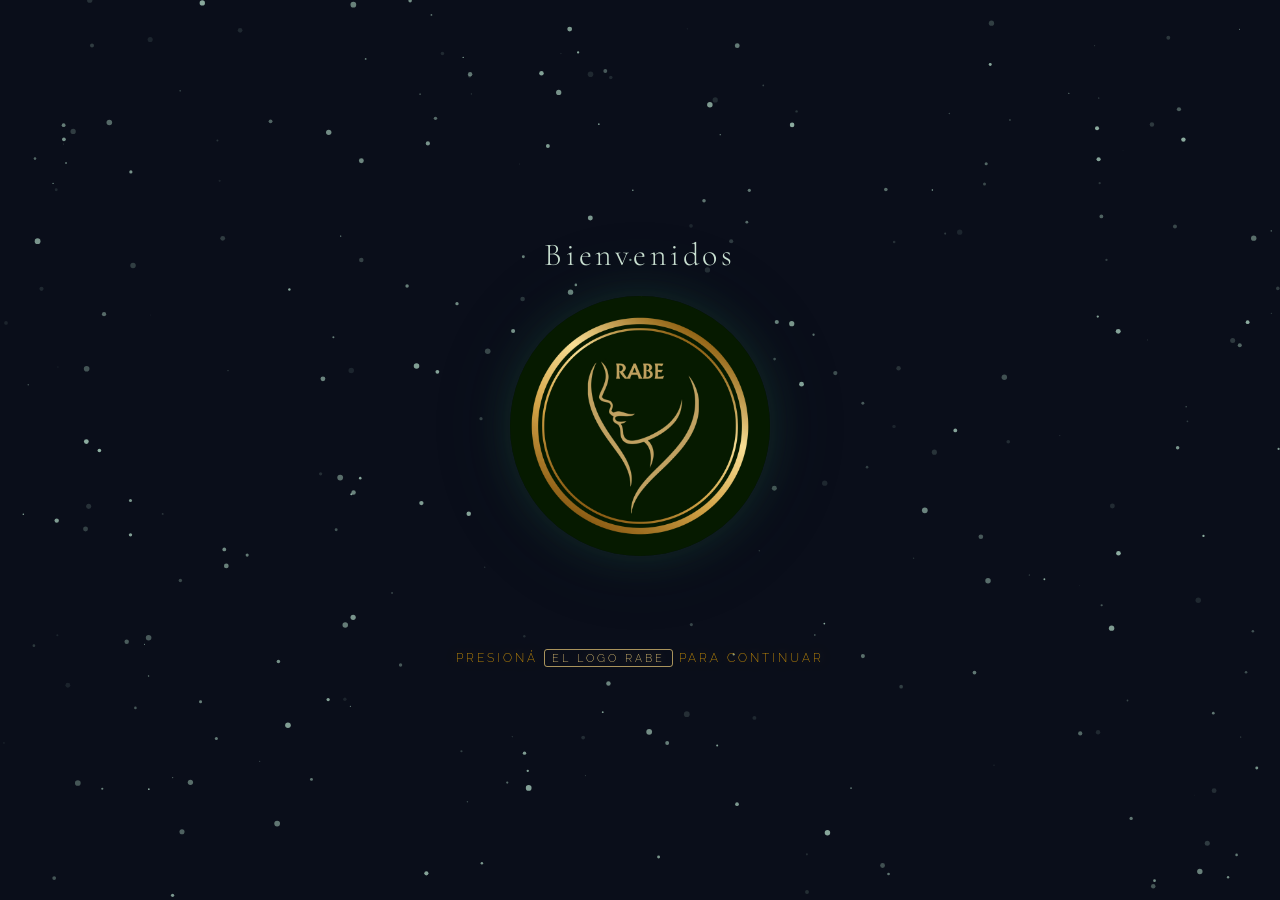
<file: index.html>
<!DOCTYPE html>
<html lang="es">
<head>
    <meta charset="UTF-8" />
    <meta name="viewport" content="width=device-width, initial-scale=1.0"/>
    <title>Rabe Terapias Holísticas</title>
    <link rel="icon" type="image/png" href="./img/logo2.jpg">
    <link rel="stylesheet" href="intro.css" />
</head>
<body>

<canvas id="particles"></canvas>

<div class="scene" id="scene">

    <div class="portal" id="circle">

    <p class="welcome-top" id="msg">
        Bienvenidos
    </p>

    <img 
        src="./img/logo6.jpg" 
        alt="Logo"
        class="portal-image"
    />

    <p class="welcome-bottom" id="msgSecondary">
        El camino te espera
    </p>

</div>

    <p class="hint" id="hint">Presioná <span>El logo Rabe</span> para continuar</p>
    

</div>

<script src="intro.js"></script>
</body>
</html>
</file>
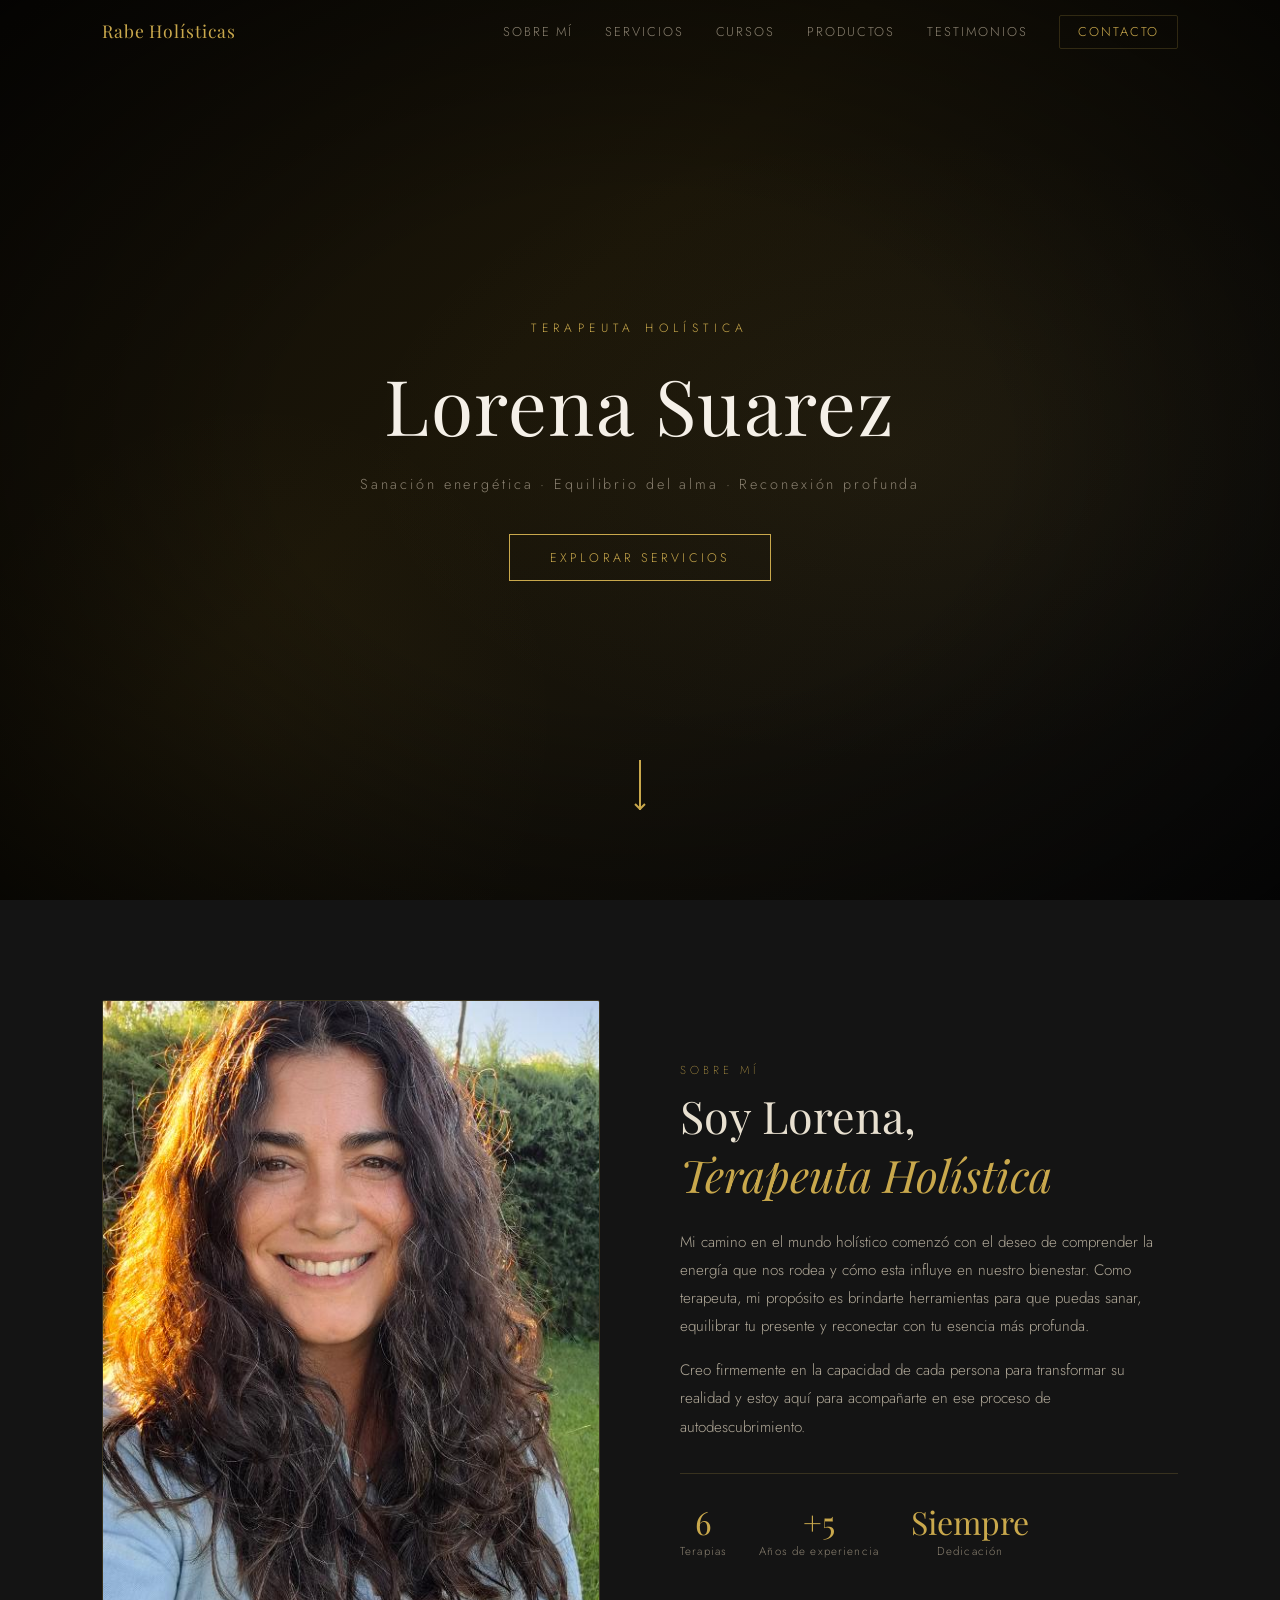
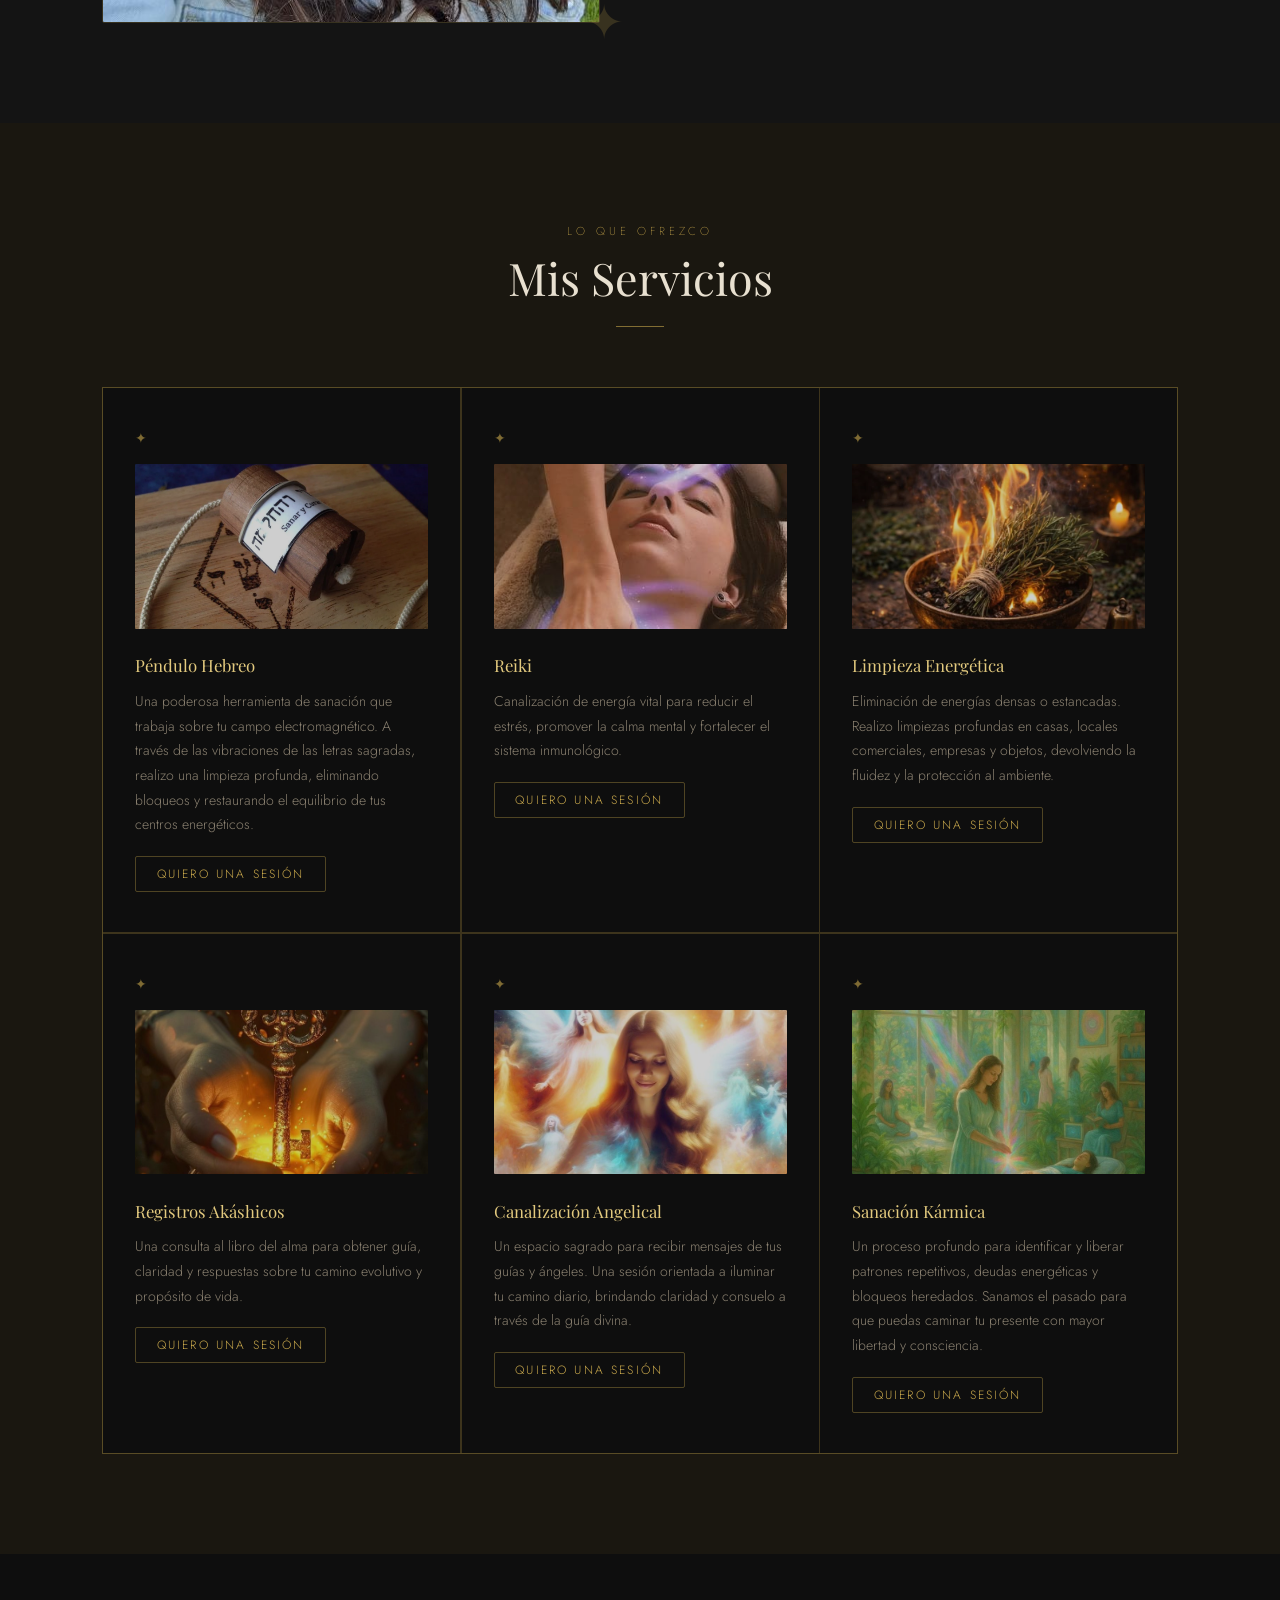
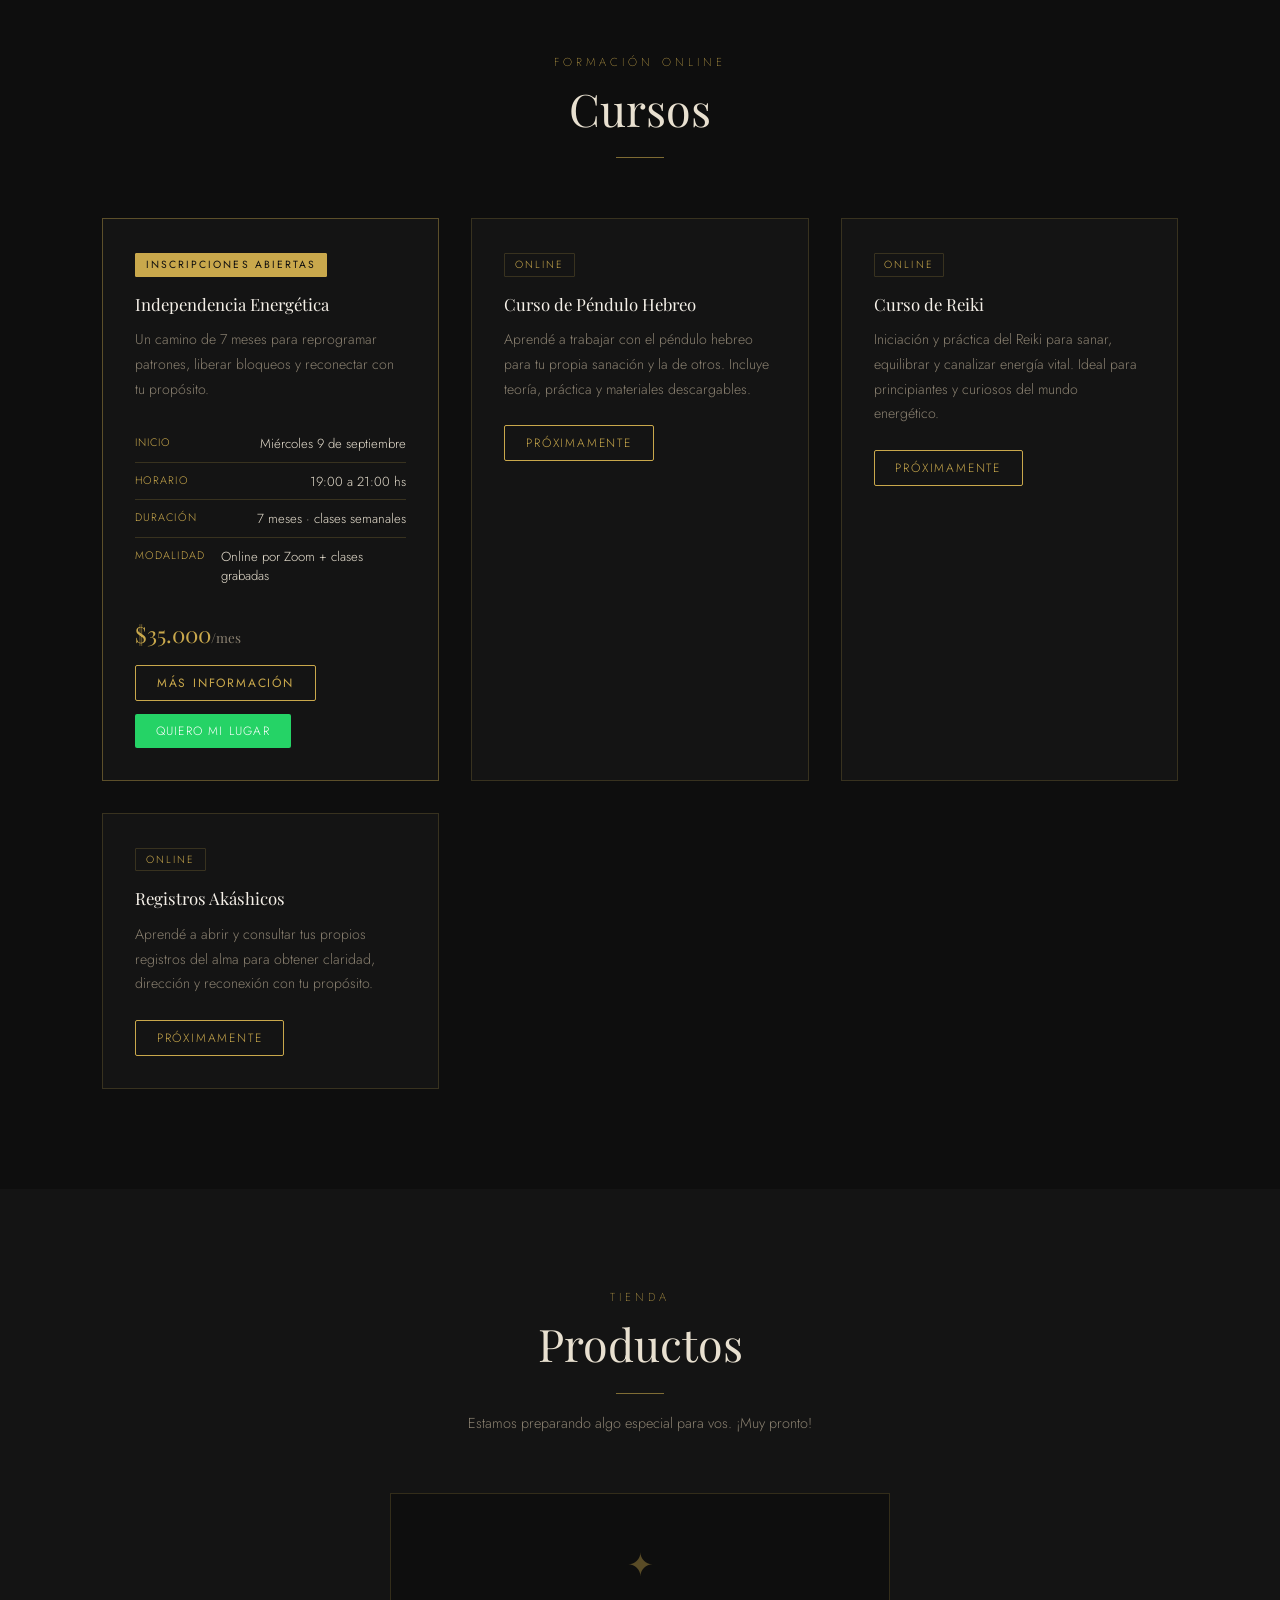
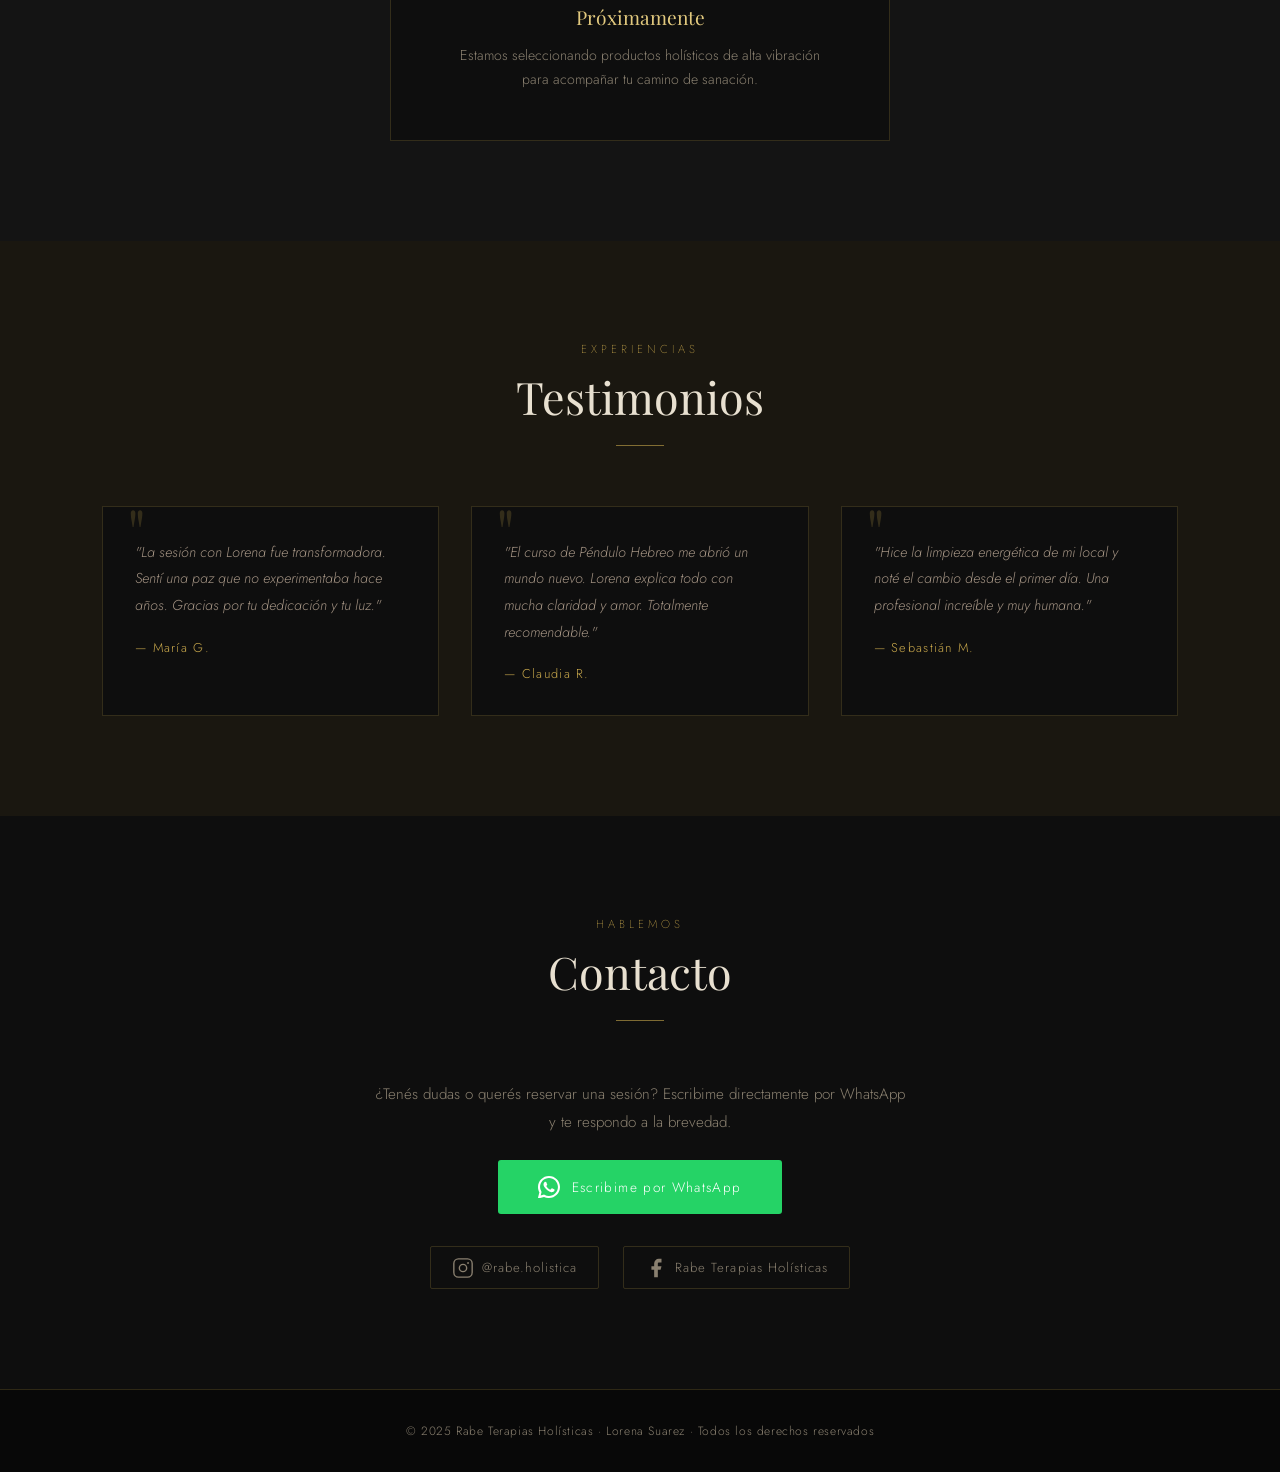
<file: inicio.html>
<!DOCTYPE html>
<html lang="es">
<head>
  <meta charset="UTF-8"/>
  <meta name="viewport" content="width=device-width, initial-scale=1.0"/>
  <title>Rabe Terapias Holísticas — Lorena Suarez</title>
  <link rel="icon" type="image/png" href="./img/logo2.jpg">
  <link rel="preconnect" href="https://fonts.googleapis.com"/>
  <link rel="preconnect" href="https://fonts.gstatic.com" crossorigin/>
  <link href="https://fonts.googleapis.com/css2?family=Playfair+Display:ital,wght@0,400;0,500;1,400&family=Jost:wght@200;300;400&display=swap" rel="stylesheet"/>
  <link rel="stylesheet" href="style.css"/>
</head>
<body>

  <!-- ── NAV ── -->
  <nav id="nav">
    <div class="nav-inner">
      <a class="nav-logo" href="#"><span>Rabe Holísticas</span></a>
      <ul class="nav-links">
        <li><a href="#sobre-mi">Sobre mí</a></li>
        <li><a href="#servicios">Servicios</a></li>
        <li><a href="#cursos">Cursos</a></li>
        <li><a href="#productos">Productos</a></li>
        <li><a href="#testimonios">Testimonios</a></li>
        <li><a href="#contacto" class="nav-cta">Contacto</a></li>
      </ul>
      <button class="burger" id="burger" aria-label="Menú">
        <span></span><span></span><span></span>
      </button>
    </div>
  </nav>

  <!-- ── HERO ── -->
  <section class="hero" id="hero">
    <div class="hero-overlay"></div>
    <div class="hero-content reveal">
      <p class="hero-sub">Terapeuta Holística</p>
      <h1>Lorena Suarez</h1>
      <p class="hero-desc">Sanación energética · Equilibrio del alma · Reconexión profunda</p>
      <a href="#servicios" class="btn-gold">Explorar servicios</a>
    </div>
    <div class="hero-scroll">
    <span></span>
</div>
  </section>

  <!-- ── SOBRE MÍ ── -->
  <section class="sobre-mi section" id="sobre-mi">
    <div class="container split">
      <div class="split-img reveal-left">
        <div class="img-frame">
          <img src="img/lorena.jpg" alt="Lorena Suarez" onerror="this.style.display='none'; this.parentElement.classList.add('no-img')"/>
          <div class="img-placeholder">L</div>
        </div>
        <div class="ornament">✦</div>
      </div>
      <div class="split-text reveal-right">
        <p class="section-label">Sobre mí</p>
        <h2>Soy Lorena,<br/><em>Terapeuta Holística</em></h2>
        <p class="body-text">Mi camino en el mundo holístico comenzó con el deseo de comprender la energía que nos rodea y cómo esta influye en nuestro bienestar. Como terapeuta, mi propósito es brindarte herramientas para que puedas sanar, equilibrar tu presente y reconectar con tu esencia más profunda.</p>
        <p class="body-text">Creo firmemente en la capacidad de cada persona para transformar su realidad y estoy aquí para acompañarte en ese proceso de autodescubrimiento.</p>
        <div class="stats">
          <div class="stat"><span class="stat-num">6</span><span class="stat-label">Terapias</span></div>
          <div class="stat"><span class="stat-num">+5</span><span class="stat-label">Años de experiencia</span></div>
          <div class="stat"><span class="stat-num">Siempre</span><span class="stat-label">Dedicación</span></div>
        </div>
      </div>
    </div>
  </section>

  <!-- ── SERVICIOS ── -->
  <section class="servicios section" id="servicios">
    <div class="container">
      <div class="section-header reveal">
        <p class="section-label">Lo que ofrezco</p>
        <h2>Mis Servicios</h2>
        <div class="gold-line"></div>
      </div>
      <div class="cards-grid">

        <div class="card reveal">
          <div class="card-icon">✦</div>
          <img src="img/pendulo.jpg" alt="Péndulo Hebreo" onerror="this.style.display='none'"/>
          <h3>Péndulo Hebreo</h3>
          <p>Una poderosa herramienta de sanación que trabaja sobre tu campo electromagnético. A través de las vibraciones de las letras sagradas, realizo una limpieza profunda, eliminando bloqueos y restaurando el equilibrio de tus centros energéticos.</p>
          <a href="https://wa.me/5493489580280?text=Hola%20Lorena%2C%20me%20gustar%C3%ADa%20realizar%20una%20sesi%C3%B3n%20de%20P%C3%A9ndulo%20Hebreo.%20%C2%BFPodr%C3%ADas%20darme%20m%C3%A1s%20informaci%C3%B3n%3F" target="_blank" class="btn-servicio">Quiero una sesión</a>
        </div>

        <div class="card reveal">
          <div class="card-icon">✦</div>
          <img src="img/reiki.jpg" alt="Reiki" onerror="this.style.display='none'"/>
          <h3>Reiki</h3>
          <p>Canalización de energía vital para reducir el estrés, promover la calma mental y fortalecer el sistema inmunológico.</p>
          <a href="https://wa.me/5493489580280?text=Hola%20Lorena%2C%20me%20gustar%C3%ADa%20realizar%20una%20sesi%C3%B3n%20de%20Reiki.%20%C2%BFPodr%C3%ADas%20darme%20m%C3%A1s%20informaci%C3%B3n%3F" target="_blank" class="btn-servicio">Quiero una sesión</a>
        </div>

        <div class="card reveal">
          <div class="card-icon">✦</div>
          <img src="img/limpieza.jpg" alt="Limpieza Energética" onerror="this.style.display='none'"/>
          <h3>Limpieza Energética</h3>
          <p>Eliminación de energías densas o estancadas. Realizo limpiezas profundas en casas, locales comerciales, empresas y objetos, devolviendo la fluidez y la protección al ambiente.</p>
          <a href="https://wa.me/5493489580280?text=Hola%20Lorena%2C%20me%20gustar%C3%ADa%20realizar%20una%20Limpieza%20Energ%C3%A9tica.%20%C2%BFPodr%C3%ADas%20darme%20m%C3%A1s%20informaci%C3%B3n%3F" target="_blank" class="btn-servicio">Quiero una sesión</a>
        </div>

        <div class="card reveal">
          <div class="card-icon">✦</div>
          <img src="img/registros.jpg" alt="Registros Akáshicos" onerror="this.style.display='none'"/>
          <h3>Registros Akáshicos</h3>
          <p>Una consulta al libro del alma para obtener guía, claridad y respuestas sobre tu camino evolutivo y propósito de vida.</p>
          <a href="https://wa.me/5493489580280?text=Hola%20Lorena%2C%20me%20gustar%C3%ADa%20realizar%20una%20consulta%20de%20Registros%20Ak%C3%A1shicos.%20%C2%BFPodr%C3%ADas%20darme%20m%C3%A1s%20informaci%C3%B3n%3F" target="_blank" class="btn-servicio">Quiero una sesión</a>
        </div>

        <div class="card reveal">
          <div class="card-icon">✦</div>
          <img src="img/angelical.jpg" alt="Canalización Angelical" onerror="this.style.display='none'"/>
          <h3>Canalización Angelical</h3>
          <p>Un espacio sagrado para recibir mensajes de tus guías y ángeles. Una sesión orientada a iluminar tu camino diario, brindando claridad y consuelo a través de la guía divina.</p>
          <a href="https://wa.me/5493489580280?text=Hola%20Lorena%2C%20me%20gustar%C3%ADa%20realizar%20una%20sesi%C3%B3n%20de%20Canalizaci%C3%B3n%20Angelical.%20%C2%BFPodr%C3%ADas%20darme%20m%C3%A1s%20informaci%C3%B3n%3F" target="_blank" class="btn-servicio">Quiero una sesión</a>
        </div>

        <div class="card reveal">
          <div class="card-icon">✦</div>
          <img src="img/karmica.jpg" alt="Sanación Kármica" onerror="this.style.display='none'"/>
          <h3>Sanación Kármica</h3>
          <p>Un proceso profundo para identificar y liberar patrones repetitivos, deudas energéticas y bloqueos heredados. Sanamos el pasado para que puedas caminar tu presente con mayor libertad y consciencia.</p>
          <a href="https://wa.me/5493489580280?text=Hola%20Lorena%2C%20me%20gustar%C3%ADa%20realizar%20una%20sesi%C3%B3n%20de%20Sanaci%C3%B3n%20K%C3%A1rmica.%20%C2%BFPodr%C3%ADas%20darme%20m%C3%A1s%20informaci%C3%B3n%3F" target="_blank" class="btn-servicio">Quiero una sesión</a>
        </div>

      </div>
    </div>
  </section>

  <!-- ── CURSOS ── -->
  <section class="cursos section" id="cursos">
    <div class="container">
      <div class="section-header reveal">
        <p class="section-label">Formación online</p>
        <h2>Cursos</h2>
        <div class="gold-line"></div>
      </div>
      <div class="cursos-grid">

        <div class="curso-card curso-card--featured reveal">
  <div class="curso-badge curso-badge--active">Inscripciones abiertas</div>
  <h3>Independencia Energética</h3>
  <p class="curso-teaser">Un camino de 7 meses para reprogramar patrones, liberar bloqueos y reconectar con tu propósito.</p>

  <ul class="curso-meta">
    <li><span>Inicio</span>Miércoles 9 de septiembre</li>
    <li><span>Horario</span>19:00 a 21:00 hs</li>
    <li><span>Duración</span>7 meses · clases semanales</li>
    <li><span>Modalidad</span>Online por Zoom + clases grabadas</li>
  </ul>

  <div class="curso-footer curso-footer--featured">
    <span class="curso-precio">$35.000<small>/mes</small></span>
    <div class="curso-btns">
      <button type="button" class="btn-gold-sm" onclick="openModal('modal-independencia')">Más información</button>
      <a href="https://wa.me/5493489580280?text=Hola%20Lorena%2C%20quiero%20reservar%20mi%20lugar%20en%20el%20curso%20de%20Independencia%20Energ%C3%A9tica." target="_blank" class="btn-whatsapp-sm">Quiero mi lugar</a>
    </div>
  </div>
</div>

        <div class="curso-card reveal">
          <div class="curso-badge">Online</div>
          <h3>Curso de Péndulo Hebreo</h3>
          <p>Aprendé a trabajar con el péndulo hebreo para tu propia sanación y la de otros. Incluye teoría, práctica y materiales descargables.</p>
          <div class="curso-footer">
            
            <span class="btn-gold-sm btn-disabled">Próximamente</span>
          </div>
        </div>

        <div class="curso-card reveal">
          <div class="curso-badge">Online</div>
          <h3>Curso de Reiki</h3>
          <p>Iniciación y práctica del Reiki para sanar, equilibrar y canalizar energía vital. Ideal para principiantes y curiosos del mundo energético.</p>
          <div class="curso-footer">
            <span class="btn-gold-sm btn-disabled">Próximamente</span>
          </div>
        </div>

        <div class="curso-card reveal">
          <div class="curso-badge">Online</div>
          <h3>Registros Akáshicos</h3>
          <p>Aprendé a abrir y consultar tus propios registros del alma para obtener claridad, dirección y reconexión con tu propósito.</p>
          <div class="curso-footer">
            <span class="btn-gold-sm btn-disabled">Próximamente</span>
          </div>
        </div>

      </div>
    </div>
  </section>

  <!-- ── PRODUCTOS ── -->
  <section class="productos section" id="productos">
    <div class="container">
      <div class="section-header reveal">
        <p class="section-label">Tienda</p>
        <h2>Productos</h2>
        <div class="gold-line"></div>
        <p class="section-desc">Estamos preparando algo especial para vos. ¡Muy pronto!</p>
      </div>
      <div class="proximamente-wrap reveal">
        <div class="proximamente-box">
          <span class="prox-icon">✦</span>
          <h3>Próximamente</h3>
          <p>Estamos seleccionando productos holísticos de alta vibración para acompañar tu camino de sanación.</p>
        </div>
      </div>
    </div>
  </section>

  <!-- ── TESTIMONIOS ── -->
  <section class="testimonios section" id="testimonios">
    <div class="container">
      <div class="section-header reveal">
        <p class="section-label">Experiencias</p>
        <h2>Testimonios</h2>
        <div class="gold-line"></div>
      </div>
      <div class="test-grid">

        <div class="test-card reveal">
          <p class="test-quote">"La sesión con Lorena fue transformadora. Sentí una paz que no experimentaba hace años. Gracias por tu dedicación y tu luz."</p>
          <p class="test-autor">— María G.</p>
        </div>

        <div class="test-card reveal">
          <p class="test-quote">"El curso de Péndulo Hebreo me abrió un mundo nuevo. Lorena explica todo con mucha claridad y amor. Totalmente recomendable."</p>
          <p class="test-autor">— Claudia R.</p>
        </div>

        <div class="test-card reveal">
          <p class="test-quote">"Hice la limpieza energética de mi local y noté el cambio desde el primer día. Una profesional increíble y muy humana."</p>
          <p class="test-autor">— Sebastián M.</p>
        </div>

      </div>
    </div>
  </section>

  <!-- ── CONTACTO ── -->
  <section class="contacto section" id="contacto">
    <div class="container contacto-inner reveal">
      <div class="section-header">
        <p class="section-label">Hablemos</p>
        <h2>Contacto</h2>
        <div class="gold-line"></div>
      </div>
      <p class="contacto-desc">¿Tenés dudas o querés reservar una sesión? Escribime directamente por WhatsApp y te respondo a la brevedad.</p>
      <a href="https://wa.me/5493489580280?text=Hola%20Lorena%2C%20quiero%20consultar%20sobre%20tus%20servicios." target="_blank" class="btn-whatsapp">
        <svg viewBox="0 0 24 24" fill="currentColor" width="22" height="22"><path d="M17.472 14.382c-.297-.149-1.758-.867-2.03-.967-.273-.099-.471-.148-.67.15-.197.297-.767.966-.94 1.164-.173.199-.347.223-.644.075-.297-.15-1.255-.463-2.39-1.475-.883-.788-1.48-1.761-1.653-2.059-.173-.297-.018-.458.13-.606.134-.133.298-.347.446-.52.149-.174.198-.298.298-.497.099-.198.05-.371-.025-.52-.075-.149-.669-1.612-.916-2.207-.242-.579-.487-.5-.669-.51-.173-.008-.371-.01-.57-.01-.198 0-.52.074-.792.372-.272.297-1.04 1.016-1.04 2.479 0 1.462 1.065 2.875 1.213 3.074.149.198 2.096 3.2 5.077 4.487.709.306 1.262.489 1.694.625.712.227 1.36.195 1.871.118.571-.085 1.758-.719 2.006-1.413.248-.694.248-1.289.173-1.413-.074-.124-.272-.198-.57-.347z"/><path d="M12 0C5.373 0 0 5.373 0 12c0 2.126.556 4.121 1.529 5.855L.057 23.428a.75.75 0 00.921.921l5.573-1.472A11.943 11.943 0 0012 24c6.627 0 12-5.373 12-12S18.627 0 12 0zm0 21.75a9.718 9.718 0 01-5.001-1.384l-.36-.214-3.733.985.985-3.733-.214-.36A9.718 9.718 0 012.25 12C2.25 6.615 6.615 2.25 12 2.25S21.75 6.615 21.75 12 17.385 21.75 12 21.75z"/></svg>
        Escribime por WhatsApp
      </a>
      <div class="redes">
        <a href="https://www.instagram.com/rabe.holistica" target="_blank" class="red-link" aria-label="Instagram">
          <svg viewBox="0 0 24 24" fill="none" stroke="currentColor" stroke-width="1.5" width="22" height="22"><rect x="2" y="2" width="20" height="20" rx="5"/><circle cx="12" cy="12" r="4"/><circle cx="17.5" cy="6.5" r="1" fill="currentColor" stroke="none"/></svg>
          @rabe.holistica
        </a>
        <a href="https://www.facebook.com/people/Rabe-Terapias-Hol%C3%ADsticas-Lore-Suarez/61580764445106/" target="_blank" class="red-link" aria-label="Facebook">
          <svg viewBox="0 0 24 24" fill="currentColor" width="22" height="22"><path d="M18 2h-3a5 5 0 00-5 5v3H7v4h3v8h4v-8h3l1-4h-4V7a1 1 0 011-1h3z"/></svg>
          Rabe Terapias Holísticas
        </a>
      </div>
    </div>
  </section>

  <!-- ── FOOTER ── -->
  <footer class="footer">
    <p>© 2025 Rabe Terapias Holísticas · Lorena Suarez · Todos los derechos reservados</p>
  </footer>
<!-- ── MODAL: Curso Independencia Energética ── -->
<div class="modal-overlay" id="modal-independencia">
  <div class="modal-box">
    <button class="modal-close" onclick="closeModal('modal-independencia')" aria-label="Cerrar">×</button>

    <p class="section-label">Curso online</p>
    <h2>Independencia Energética</h2>
    <div class="gold-line" style="margin:1rem 0 1.8rem 0;"></div>

    <p class="body-text">Iniciamos un camino de profunda transformación y sanación. Todo el material queda disponible en clases grabadas, así podés avanzar a tu propio ritmo si no llegás a estar en el vivo. Además, tenés acceso a un grupo de WhatsApp exclusivo del curso para recibir los apuntes en PDF y los enlaces de las clases.</p>

    <div class="modal-grid">
      <div><span>Inicio</span>Miércoles 9 de septiembre</div>
      <div><span>Horario</span>19:00 a 21:00 hs</div>
      <div><span>Duración</span>7 meses (clases todos los miércoles)</div>
      <div><span>Modalidad</span>Online por Zoom</div>
    </div>

    <h3 class="modal-subtitle">Temario del curso</h3>
    <ul class="modal-list">
      <li><strong>PNL (Programación Neurolingüística):</strong> técnicas para reprogramar patrones mentales y potenciar tu bienestar.</li>
      <li><strong>Limpiezas energéticas:</strong> prácticas para liberar bloqueos y armonizar tu campo vibratorio (personas, espacios, objetos).</li>
      <li><strong>Autogestión de emociones:</strong> herramientas para identificar, comprender y transformar lo que sentís.</li>
      <li><strong>Coaching y mentoría holística:</strong> guía práctica para trazar objetivos claros y alinear tu propósito de vida.</li>
    </ul>

    <h3 class="modal-subtitle">¿Para quién es este curso?</h3>
    <p class="body-text">Para cualquier persona: no hace falta tener conocimientos previos. Te acompaño paso a paso en todo tu proceso de aprendizaje.</p>

    <h3 class="modal-subtitle">Inversión</h3>
    <p class="body-text">
      $35.000 ARS mensuales (Argentina)<br/>
      35 USD mensuales (resto de Latinoamérica)<br/>
      Medios de pago: Mercado Pago o transferencia bancaria.
    <ul class="modal-list">
      <li><strong>Alias:</strong> lorenasuarez031.mp</li>
      <li><strong>CVU:</strong> 0000003100096948617437</li>
      <li><strong>Nombre:</strong> Lorena Paula Suarez</li>
      <li><strong>DNI:</strong> 25681062</li>
      <li><strong>IMPORTANTE:</strong> Mandar el comprobante de transferencia por Whatsapp +5493489580280</li>
    </ul>
    </p>

    <a href="https://wa.me/5493489580280?text=Hola%20Lorena%2C%20quiero%20reservar%20mi%20lugar%20en%20el%20curso%20de%20Independencia%20Energ%C3%A9tica." target="_blank" class="btn-whatsapp">Reservar mi lugar</a>
  </div>
</div>
  <script src="script.js"></script>
</body>
</html>
</file>
<file: intro.css>
@import url('https://fonts.googleapis.com/css2?family=Cormorant+Garamond:ital,wght@0,300;0,400;1,300&family=Raleway:wght@200;300&display=swap');


*, *::before, *::after {
  margin: 0;
  padding: 0;
  box-sizing: border-box;
}

/* ───────── Portal ───────── */

.portal {
  display: flex;
  flex-direction: column;
  align-items: center;
  justify-content: center;
  gap: 22px;
  cursor: pointer;
  transition: transform 0.5s ease;
}

.portal-image {
  width: 260px;
  height: 260px;
  object-fit: cover;
  border-radius: 50%;

  border: 0px solid rgba(180, 220, 200, 0.25);

  box-shadow:
    0 0 40px rgba(45, 107, 71, 0.25),
    0 0 90px rgba(45, 107, 71, 0.12);

  transition:
    transform 0.5s ease,
    box-shadow 0.5s ease;
}

/* Hover */

.portal:hover .portal-image {
  transform: scale(0.92);

  box-shadow:
    0 0 70px rgba(45, 107, 71, 0.45),
    0 0 130px rgba(45, 107, 71, 0.2);
}

/* Textos */

.welcome-top,
.welcome-bottom {
  font-family: 'Cormorant Garamond', serif;
  color: var(--text);
  letter-spacing: 0.12em;
  text-align: center;
  transition:
    opacity 0.8s ease,
    transform 0.8s ease;
}

.welcome-top {
  font-size: 2rem;
  font-weight: 300;
}

.welcome-bottom {
  font-size: 1.2rem;
  font-style: italic;
  opacity: 0;
  transform: translateY(10px);
}

/* Respiración */

@keyframes breatheImage {

  0% {
    transform: scale(1);
  }

  50% {
    transform: scale(1.08);
  }

  100% {
    transform: scale(1);
  }
}

.portal-image.breathing {
  animation: breatheImage 1.2s ease-in-out 2;
}

:root {
  --bg: #0a0e1a;
  --circle: #1a3a2a;
  --circle-glow: #2d6b47;
  --circle-border: #3a8a5a;
  --text: #c8dfd0;
  --text-dim: rgba(255, 179, 0, 0.9);
  --particle: rgba(180, 220, 200, 0.6);
}

html, body {
  width: 100%;
  height: 100%;
  overflow: hidden;
  background: var(--bg);
}

canvas#particles {
  position: fixed;
  inset: 0;
  z-index: 0;
}

.scene {
  position: fixed;
  inset: 0;
  z-index: 1;
  display: flex;
  flex-direction: column;
  align-items: center;
  justify-content: center;
  gap: 48px;
}

/* ── Círculo ── */
.circle-wrap {
  position: relative;
  display: flex;
  align-items: center;
  justify-content: center;
}

.circle {
  width: 260px;
  height: 260px;
  border-radius: 50%;
  background: radial-gradient(circle at 40% 35%, #255c3a, var(--circle) 70%);
  border: 1.5px solid var(--circle-border);
  box-shadow:
    0 0 40px rgba(45, 107, 71, 0.25),
    0 0 80px rgba(45, 107, 71, 0.1),
    inset 0 0 30px rgba(0,0,0,0.4);
  display: flex;
  flex-direction: column;
  align-items: center;
  justify-content: center;
  cursor: pointer;
  position: relative;
  overflow: hidden;
  transition: box-shadow 0.4s ease, transform 0.5s cubic-bezier(0.34, 1.56, 0.64, 1);
}

.circle:hover {
  box-shadow:
    0 0 60px rgba(45, 107, 71, 0.4),
    0 0 120px rgba(45, 107, 71, 0.15),
    inset 0 0 30px rgba(0,0,0,0.4);
}

/* ── Mensajes ── */
.msg {
  position: absolute;
  width: 100%;
  text-align: center;
  color: var(--text);
  font-family: 'Cormorant Garamond', serif;
  font-weight: 300;
  font-size: 1.7rem;
  letter-spacing: 0.08em;
  transition: opacity 0.8s ease, transform 0.8s ease;
  padding: 0 20px;
  line-height: 1.3;
}

#msg {
  opacity: 1;
  transform: translateY(0);
}

#msgSecondary {
  opacity: 0;
  transform: translateY(12px);
  font-style: italic;
  font-size: 1.3rem;
  letter-spacing: 0.12em;
}

/* ── Hint ── */
.hint {
  font-family: 'Raleway', sans-serif;
  font-weight: 200;
  font-size: 0.75rem;
  letter-spacing: 0.25em;
  color: var(--text-dim);
  text-transform: uppercase;
  transition: opacity 1s ease;
  text-shadow: 0 0 15px rgba(230, 195, 110, 0.45);
}

.hint span {
  color: rgba(255, 220, 130, 1);
  border: 1px solid rgba(255, 220, 130, 0.65);
  text-shadow: 0 0 12px rgba(255, 220, 130, 0.45);
  padding: 1px 7px;
  border-radius: 3px;
  font-size: 0.7rem;
}

/* ── Animación: respirar ── */
@keyframes breathe {
  0%   { transform: scale(1);    box-shadow: 0 0 40px rgba(45,107,71,0.25), 0 0 80px rgba(45,107,71,0.1), inset 0 0 30px rgba(0,0,0,0.4); }
  50%  { transform: scale(1.07); box-shadow: 0 0 80px rgba(45,107,71,0.55), 0 0 140px rgba(45,107,71,0.25), inset 0 0 30px rgba(0,0,0,0.4); }
  100% { transform: scale(1);    box-shadow: 0 0 40px rgba(45,107,71,0.25), 0 0 80px rgba(45,107,71,0.1), inset 0 0 30px rgba(0,0,0,0.4); }
}

.circle.breathing {
  animation: breathe 1.4s ease-in-out 2;
}

/* ── Fade out de la escena completa ── */
.scene.fade-out {
  animation: fadeOut 0.2s ease forwards;
}

@keyframes fadeOut {
  to { opacity: 0; }
}
</file>
<file: style.css>
@import url('https://fonts.googleapis.com/css2?family=Playfair+Display:ital,wght@0,400;0,500;1,400&family=Jost:wght@200;300;400&display=swap');

/* ── Variables ── */
:root {
  --bg:        #0e0e0e;
  --bg2:       #141414;
  --bg3:       #1a1710;
  --gold:      #c9a84c;
  --gold-lt:   #e2c97e;
  --gold-dim:  rgba(201,168,76,0.15);
  --text:      #e8e0d0;
  --text-dim:  #8a8070;
  --border:    rgba(201,168,76,0.2);
  --white:     #f5f0e8;
}

*, *::before, *::after { margin:0; padding:0; box-sizing:border-box; }

html { scroll-behavior: smooth; }

body {
  background: var(--bg);
  color: var(--text);
  font-family: 'Jost', sans-serif;
  font-weight: 300;
  overflow-x: hidden;
}

/* ── Tipografía ── */
h1,h2,h3 { font-family: 'Playfair Display', serif; font-weight: 400; }
h1 { font-size: clamp(2.8rem, 6vw, 5rem); letter-spacing: 0.02em; }
h2 { font-size: clamp(1.8rem, 3.5vw, 2.8rem); }
h3 { font-size: 1.2rem; }
em { color: var(--gold); font-style: italic; }

.body-text { line-height: 1.85; color: #b0a898; font-size: 0.95rem; margin-bottom: 1rem; }
.section-label {
  font-family: 'Jost', sans-serif;
  font-weight: 200;
  font-size: 0.72rem;
  letter-spacing: 0.35em;
  text-transform: uppercase;
  color: var(--gold);
  margin-bottom: 0.6rem;
}
.gold-line {
  width: 48px; height: 1px;
  background: var(--gold);
  margin: 1.2rem auto;
  opacity: 0.6;
}
.section-desc { color: var(--text-dim); font-size: 0.9rem; margin-top: 0.5rem; }

/* ── Layout ── */
.container { max-width: 1140px; margin: 0 auto; padding: 0 2rem; }
.section { padding: 100px 0; }
.section-header { text-align: center; margin-bottom: 60px; }

/* ── NAV ── */
#nav {
  position: fixed; top: 0; left: 0; right: 0; z-index: 100;
  padding: 1.2rem 0;
  transition: background 0.4s, padding 0.4s;
}
#nav.scrolled {
  background: rgba(10,10,10,0.95);
  backdrop-filter: blur(12px);
  padding: 0.8rem 0;
  border-bottom: 1px solid var(--border);
}
.nav-inner {
  max-width: 1140px; margin: 0 auto; padding: 0 2rem;
  display: flex; align-items: center; justify-content: space-between;
}
.nav-logo {
  font-family: 'Playfair Display', serif;
  font-size: 1.1rem; color: var(--white); text-decoration: none;
  letter-spacing: 0.05em;
}
.nav-logo span { color: var(--gold); }
.nav-links { list-style: none; display: flex; gap: 2rem; align-items: center; }
.nav-links a {
  color: var(--text-dim); text-decoration: none;
  font-size: 0.8rem; letter-spacing: 0.15em; text-transform: uppercase;
  transition: color 0.3s;
}
.nav-links a:hover { color: var(--gold); }
.nav-cta {
  border: 1px solid var(--border) !important;
  padding: 0.4rem 1.1rem !important;
  border-radius: 2px;
  color: var(--gold) !important;
}
.nav-cta:hover { background: var(--gold-dim) !important; }
.burger { display: none; flex-direction: column; gap: 5px; background: none; border: none; cursor: pointer; }
.burger span { display: block; width: 24px; height: 1px; background: var(--text); transition: 0.3s; }

/* ── HERO ── */
.hero {
  position: relative; height: 100vh; min-height: 600px;
  display: flex; align-items: center; justify-content: center;
  overflow: hidden;
  background: linear-gradient(135deg, #0e0b06 0%, #1a1508 40%, #0e0e0e 100%);
}
.hero::before {
  content: '';
  position: absolute; inset: 0;
  background:
    radial-gradient(ellipse 60% 50% at 70% 50%, rgba(201,168,76,0.06) 0%, transparent 70%),
    radial-gradient(ellipse 40% 60% at 20% 80%, rgba(201,168,76,0.04) 0%, transparent 60%);
}
.hero-overlay {
  position: absolute; inset: 0;
  background: radial-gradient(ellipse at center, transparent 40%, rgba(0,0,0,0.7) 100%);
}
.hero-content {
  position: relative; z-index: 2; text-align: center; padding: 0 2rem;
}
.hero-sub {
  font-size: 0.75rem; letter-spacing: 0.45em; text-transform: uppercase;
  color: var(--gold); margin-bottom: 1rem;
}
.hero h1 { color: var(--white); margin-bottom: 1.2rem; }
.hero-desc {
  font-size: 0.9rem; letter-spacing: 0.2em; color: var(--text-dim);
  margin-bottom: 2.5rem;
}
.hero-scroll {
    position: absolute;
    bottom: 90px;
    left: 50%;
    transform: translateX(-50%);
}

.hero-scroll span {
    position: relative;
    display: block;

    width: 2px;
    height: 50px;

    background: #c9a84c;

    animation: arrowDown 2s ease-in-out infinite;
}

/* Punta izquierda */
.hero-scroll span::before{
    content: "";
    position: absolute;
    bottom: 0.5px;
    left: -5.7px;

    width: 7px;
    height: 2px;

    background: #c9a84c;

    transform: rotate(45deg);
    transform-origin: right center;
}

/* Punta derecha */
.hero-scroll span::after{
    content: "";
    position: absolute;
    bottom: -0.2px;
    right: -5.5px;

    width: 7px;
    height: 2px;

    background: #c9a84c;

    transform: rotate(-45deg);
    transform-origin: left center;
}
@keyframes arrowDown{

    0%{
        opacity:0;
        transform:translateY(-8px);
    }

    40%{
        opacity:1;
    }

    100%{
        opacity:0;
        transform:translateY(12px);
    }

}

@keyframes scrollLine {
  0%   { transform: scaleY(0); transform-origin: top; }
  50%  { transform: scaleY(1); transform-origin: top; }
  51%  { transform: scaleY(1); transform-origin: bottom; }
  100% { transform: scaleY(0); transform-origin: bottom; }
}

/* ── Botones ── */
.btn-gold {
  display: inline-block;
  padding: 0.85rem 2.5rem;
  border: 1px solid var(--gold);
  color: var(--gold); text-decoration: none;
  font-family: 'Jost', sans-serif; font-size: 0.78rem;
  letter-spacing: 0.25em; text-transform: uppercase;
  transition: background 0.3s, color 0.3s;
}
.btn-gold:hover { background: var(--gold); color: #0e0e0e; }

.btn-gold-sm {
  display: inline-block;
  padding: 0.5rem 1.3rem;
  border: 1px solid var(--gold);
  color: var(--gold); text-decoration: none;
  font-size: 0.75rem; letter-spacing: 0.15em; text-transform: uppercase;
  transition: background 0.3s, color 0.3s; border-radius: 2px;
}
.btn-gold-sm:hover { background: var(--gold); color: #0e0e0e; }

.btn-whatsapp {
  display: inline-flex; align-items: center; gap: 0.7rem;
  padding: 1rem 2.5rem;
  background: #25D366; color: #fff; text-decoration: none;
  font-size: 0.85rem; letter-spacing: 0.1em;
  border-radius: 3px; transition: background 0.3s, transform 0.2s;
  margin-top: 1.5rem;
}
.btn-whatsapp:hover { background: #1db855; transform: translateY(-2px); }

/* ── SOBRE MÍ ── */
.sobre-mi { background: var(--bg2); }
.split { display: grid; grid-template-columns: 1fr 1fr; gap: 80px; align-items: center; }
.img-frame {
  position: relative; border-radius: 2px; overflow: hidden;
  aspect-ratio: 4/5;
  border: 1px solid var(--border);
}
.img-frame img { width: 100%; height: 100%; object-fit: cover; object-position: top; }
.img-placeholder {
  position: absolute; inset: 0;
  display: flex; align-items: center; justify-content: center;
  font-family: 'Playfair Display', serif; font-size: 4rem;
  color: var(--gold); opacity: 0.3;
  background: linear-gradient(135deg, #1a1508, #0e0e0e);
}
.img-frame img + .img-placeholder { display: none; }
.no-img .img-placeholder { display: flex; }
.ornament {
  position: absolute; bottom: -1.5rem; right: -1.5rem;
  font-size: 3rem; color: var(--gold); opacity: 0.2;
  font-family: serif; line-height: 1;
}
.split-img { position: relative; }
.split-text h2 { margin-bottom: 1.5rem; line-height: 1.3; }
.stats {
  display: flex; gap: 2rem; margin-top: 2rem;
  padding-top: 2rem; border-top: 1px solid var(--border);
}
.stat { text-align: center; }
.stat-num {
  display: block; font-family: 'Playfair Display', serif;
  font-size: 2rem; color: var(--gold); line-height: 1;
}
.stat-label { font-size: 0.72rem; letter-spacing: 0.1em; color: var(--text-dim); margin-top: 0.3rem; }

/* ── SERVICIOS ── */
.servicios { background: var(--bg3); }
.cards-grid {
  display: grid; grid-template-columns: repeat(3, 1fr);
  gap: 1.5px; background: var(--border);
  border: 1px solid var(--border);
}
.card {
  background: var(--bg); padding: 2.5rem 2rem;
  transition: background 0.3s;
  position: relative; overflow: hidden;
}
.card::before {
  content: '';
  position: absolute; top: 0; left: 0; right: 0; height: 1px;
  background: linear-gradient(90deg, transparent, var(--gold), transparent);
  opacity: 0; transition: opacity 0.4s;
}
.card:hover { background: #111; }
.card:hover::before { opacity: 1; }
.card-icon { color: var(--gold); font-size: 0.9rem; margin-bottom: 1rem; opacity: 0.6; }
.card img {
  width: 100%; aspect-ratio: 16/9; object-fit: cover;
  margin-bottom: 1.2rem; opacity: 0.8;
  border-radius: 1px;
}
.card h3 { color: var(--gold-lt); margin-bottom: 0.8rem; font-size: 1.05rem; }
.card p { color: #8a8070; font-size: 0.88rem; line-height: 1.75; }
.btn-servicio {
  display: inline-block; margin-top: 1.2rem;
  padding: 0.5rem 1.3rem;
  border: 1px solid rgba(201,168,76,0.35);
  color: var(--gold); text-decoration: none;
  font-size: 0.75rem; letter-spacing: 0.18em; text-transform: uppercase;
  border-radius: 2px; transition: background 0.3s, color 0.3s, border-color 0.3s;
}
.btn-servicio:hover { background: var(--gold); color: #0e0e0e; border-color: var(--gold); }

/* ── Próximamente productos ── */
.proximamente-wrap { display: flex; justify-content: center; }
.proximamente-box {
  border: 1px solid var(--border); padding: 3rem 4rem;
  text-align: center; max-width: 500px; width: 100%;
  background: var(--bg);
}
.prox-icon { font-size: 2rem; color: var(--gold); opacity: 0.4; display: block; margin-bottom: 1rem; }
.proximamente-box h3 { color: var(--gold-lt); margin-bottom: 0.8rem; }
.proximamente-box p { color: #8a8070; font-size: 0.88rem; line-height: 1.75; }

/* ── CURSOS ── */
.cursos { background: var(--bg); }
.cursos-grid { display: grid; grid-template-columns: repeat(3,1fr); gap: 2rem; }
.curso-card {
  border: 1px solid var(--border); padding: 2rem;
  position: relative; transition: border-color 0.3s, transform 0.3s;
  background: var(--bg2);
}
.curso-card:hover { border-color: var(--gold); transform: translateY(-4px); }
.curso-badge {
  display: inline-block; font-size: 0.65rem; letter-spacing: 0.2em;
  text-transform: uppercase; color: var(--gold);
  border: 1px solid var(--border); padding: 0.2rem 0.6rem;
  margin-bottom: 1rem; border-radius: 1px;
}
.curso-card h3 { color: var(--white); margin-bottom: 0.8rem; font-size: 1.05rem; }
.curso-card p { color: #8a8070; font-size: 0.88rem; line-height: 1.75; margin-bottom: 1.5rem; }
.curso-footer { display: flex; align-items: center; justify-content: space-between; }
.curso-precio { font-family: 'Playfair Display', serif; font-size: 1.4rem; color: var(--gold); }

/* ── PRODUCTOS ── */
.productos { background: var(--bg2); }
.productos-grid { display: grid; grid-template-columns: repeat(3,1fr); gap: 2rem; }
.producto-card {
  border: 1px solid var(--border); overflow: hidden;
  transition: border-color 0.3s, transform 0.3s; background: var(--bg);
}
.producto-card:hover { border-color: var(--gold); transform: translateY(-4px); }
.producto-img-wrap { position: relative; aspect-ratio: 4/3; overflow: hidden; }
.producto-img-wrap img { width: 100%; height: 100%; object-fit: cover; transition: transform 0.5s; }
.producto-card:hover img { transform: scale(1.05); }
.producto-img-placeholder {
  position: absolute; inset: 0;
  display: flex; align-items: center; justify-content: center;
  background: linear-gradient(135deg, #1a1508, #111);
  color: var(--gold); font-size: 2rem; opacity: 0.3;
}
.producto-img-wrap img:not([src=""]) + .producto-img-placeholder,
.producto-img-wrap img[src] + .producto-img-placeholder { display: none; }
.producto-card h3 { color: var(--white); padding: 1.2rem 1.5rem 0.5rem; font-size: 1rem; }
.producto-card p { color: #8a8070; font-size: 0.85rem; line-height: 1.7; padding: 0 1.5rem; }
.producto-footer { display: flex; align-items: center; justify-content: space-between; padding: 1.2rem 1.5rem; }
.producto-precio { font-family: 'Playfair Display', serif; font-size: 1.3rem; color: var(--gold); }

/* ── TESTIMONIOS ── */
.testimonios { background: var(--bg3); }
.test-grid { display: grid; grid-template-columns: repeat(3,1fr); gap: 2rem; }
.test-card {
  border: 1px solid var(--border); padding: 2rem;
  position: relative; background: var(--bg);
}
.test-card::before {
  content: '"';
  position: absolute; top: -0.5rem; left: 1.5rem;
  font-family: 'Playfair Display', serif; font-size: 4rem;
  color: var(--gold); opacity: 0.2; line-height: 1;
}
.test-quote { color: #a09080; font-size: 0.9rem; line-height: 1.85; font-style: italic; margin-bottom: 1.2rem; }
.test-autor { color: var(--gold); font-size: 0.8rem; letter-spacing: 0.1em; }

/* ── CONTACTO ── */
.contacto { background: var(--bg); }
.contacto-inner { text-align: center; max-width: 600px; }
.contacto-desc { color: var(--text-dim); font-size: 0.95rem; line-height: 1.8; margin-top: 1rem; }

.redes {
  display: flex; gap: 1.5rem; justify-content: center;
  margin-top: 2rem; flex-wrap: wrap;
}
.red-link {
  display: inline-flex; align-items: center; gap: 0.5rem;
  color: var(--text-dim); text-decoration: none;
  font-size: 0.82rem; letter-spacing: 0.08em;
  border: 1px solid var(--border); padding: 0.6rem 1.3rem;
  border-radius: 2px; transition: color 0.3s, border-color 0.3s;
}
.red-link:hover { color: var(--gold); border-color: var(--gold); }

/* ── FOOTER ── */
.footer {
  background: #080808; text-align: center;
  padding: 2rem; border-top: 1px solid var(--border);
  font-size: 0.75rem; color: var(--text-dim); letter-spacing: 0.05em;
}

/* ── Reveal on scroll ── */
.reveal, .reveal-left, .reveal-right {
  opacity: 0; transform: translateY(30px);
  transition: opacity 0.8s ease, transform 0.8s ease;
}
.reveal-left  { transform: translateX(-30px); }
.reveal-right { transform: translateX(30px); }
.revealed { opacity: 1 !important; transform: none !important; }

/* ── Responsive ── */
@media (max-width: 900px) {
  .split { grid-template-columns: 1fr; gap: 40px; }
  .cards-grid { grid-template-columns: 1fr 1fr; }
  .cursos-grid, .productos-grid, .test-grid { grid-template-columns: 1fr; }
  .nav-links { display: none; }
  .burger { display: flex; }
}
@media (max-width: 600px) {
  .cards-grid { grid-template-columns: 1fr; }
  .stats { gap: 1rem; }
}
/* ── Curso destacado ── */
.curso-card--featured { border-color: rgba(201,168,76,0.4); }
.curso-badge--active {
  background: var(--gold); color: #0e0e0e; border-color: var(--gold);
  font-weight: 400;
}
.curso-teaser { color: #a09888; font-size: 0.88rem; line-height: 1.7; margin-bottom: 1.4rem; }

.curso-meta { list-style: none; margin-bottom: 1.6rem; }
.curso-meta li {
  display: flex; justify-content: space-between; gap: 1rem;
  font-size: 0.82rem; color: var(--text);
  padding: 0.55rem 0; border-bottom: 1px solid var(--border);
}
.curso-meta li:last-child { border-bottom: none; }
.curso-meta li span {
  color: var(--gold); text-transform: uppercase;
  letter-spacing: 0.1em; font-size: 0.68rem; flex-shrink: 0;
}

.curso-footer--featured { flex-direction: column; align-items: flex-start; gap: 1rem; }
.curso-precio small { font-size: 0.6em; color: var(--text-dim); font-weight: 300; }
.curso-btns { display: flex; gap: 0.8rem; flex-wrap: wrap; width: 100%; }
.curso-btns .btn-gold-sm { background: none; cursor: pointer; font-family: 'Jost', sans-serif; }

.btn-whatsapp-sm {
  display: inline-flex; align-items: center;
  padding: 0.5rem 1.3rem;
  background: #25D366; color: #fff; text-decoration: none;
  font-size: 0.75rem; letter-spacing: 0.1em; text-transform: uppercase;
  border-radius: 2px; transition: background 0.3s, transform 0.2s;
}
.btn-whatsapp-sm:hover { background: #1db855; transform: translateY(-2px); }

/* ── Modal ── */
.modal-overlay {
  display: none; position: fixed; inset: 0; z-index: 200;
  background: rgba(8,8,8,0.85); backdrop-filter: blur(4px);
  align-items: center; justify-content: center;
  padding: 2rem 1rem;
}
.modal-overlay.active { display: flex; }
.modal-box {
  background: var(--bg2); border: 1px solid var(--border);
  max-width: 640px; width: 100%; max-height: 85vh; overflow-y: auto;
  padding: 3rem 2.5rem; position: relative; border-radius: 2px;
}
.modal-close {
  position: absolute; top: 1.2rem; right: 1.2rem;
  background: none; border: none; color: var(--text-dim);
  font-size: 1.6rem; line-height: 1; cursor: pointer;
  transition: color 0.3s;
}
.modal-close:hover { color: var(--gold); }
.modal-grid {
  display: grid; grid-template-columns: 1fr 1fr; gap: 1rem 2rem;
  margin: 1.5rem 0 2rem; padding: 1.2rem 0;
  border-top: 1px solid var(--border); border-bottom: 1px solid var(--border);
}
.modal-grid div { font-size: 0.85rem; color: var(--text); }
.modal-grid span {
  display: block; color: var(--gold); text-transform: uppercase;
  letter-spacing: 0.1em; font-size: 0.65rem; margin-bottom: 0.3rem;
}
.modal-subtitle { color: var(--gold-lt); margin: 1.8rem 0 0.8rem; font-size: 1.05rem; }
.modal-list { list-style: none; }
.modal-list li {
  color: #a09888; font-size: 0.88rem; line-height: 1.75;
  padding-left: 1.2rem; position: relative; margin-bottom: 0.6rem;
}
.modal-list li::before { content: '✦'; position: absolute; left: 0; color: var(--gold); font-size: 0.7rem; top: 0.3rem; }
.modal-list li strong { color: var(--text); }

@media (max-width: 600px) {
  .modal-grid { grid-template-columns: 1fr; }
  .modal-box { padding: 2rem 1.5rem; }
}
</file>
